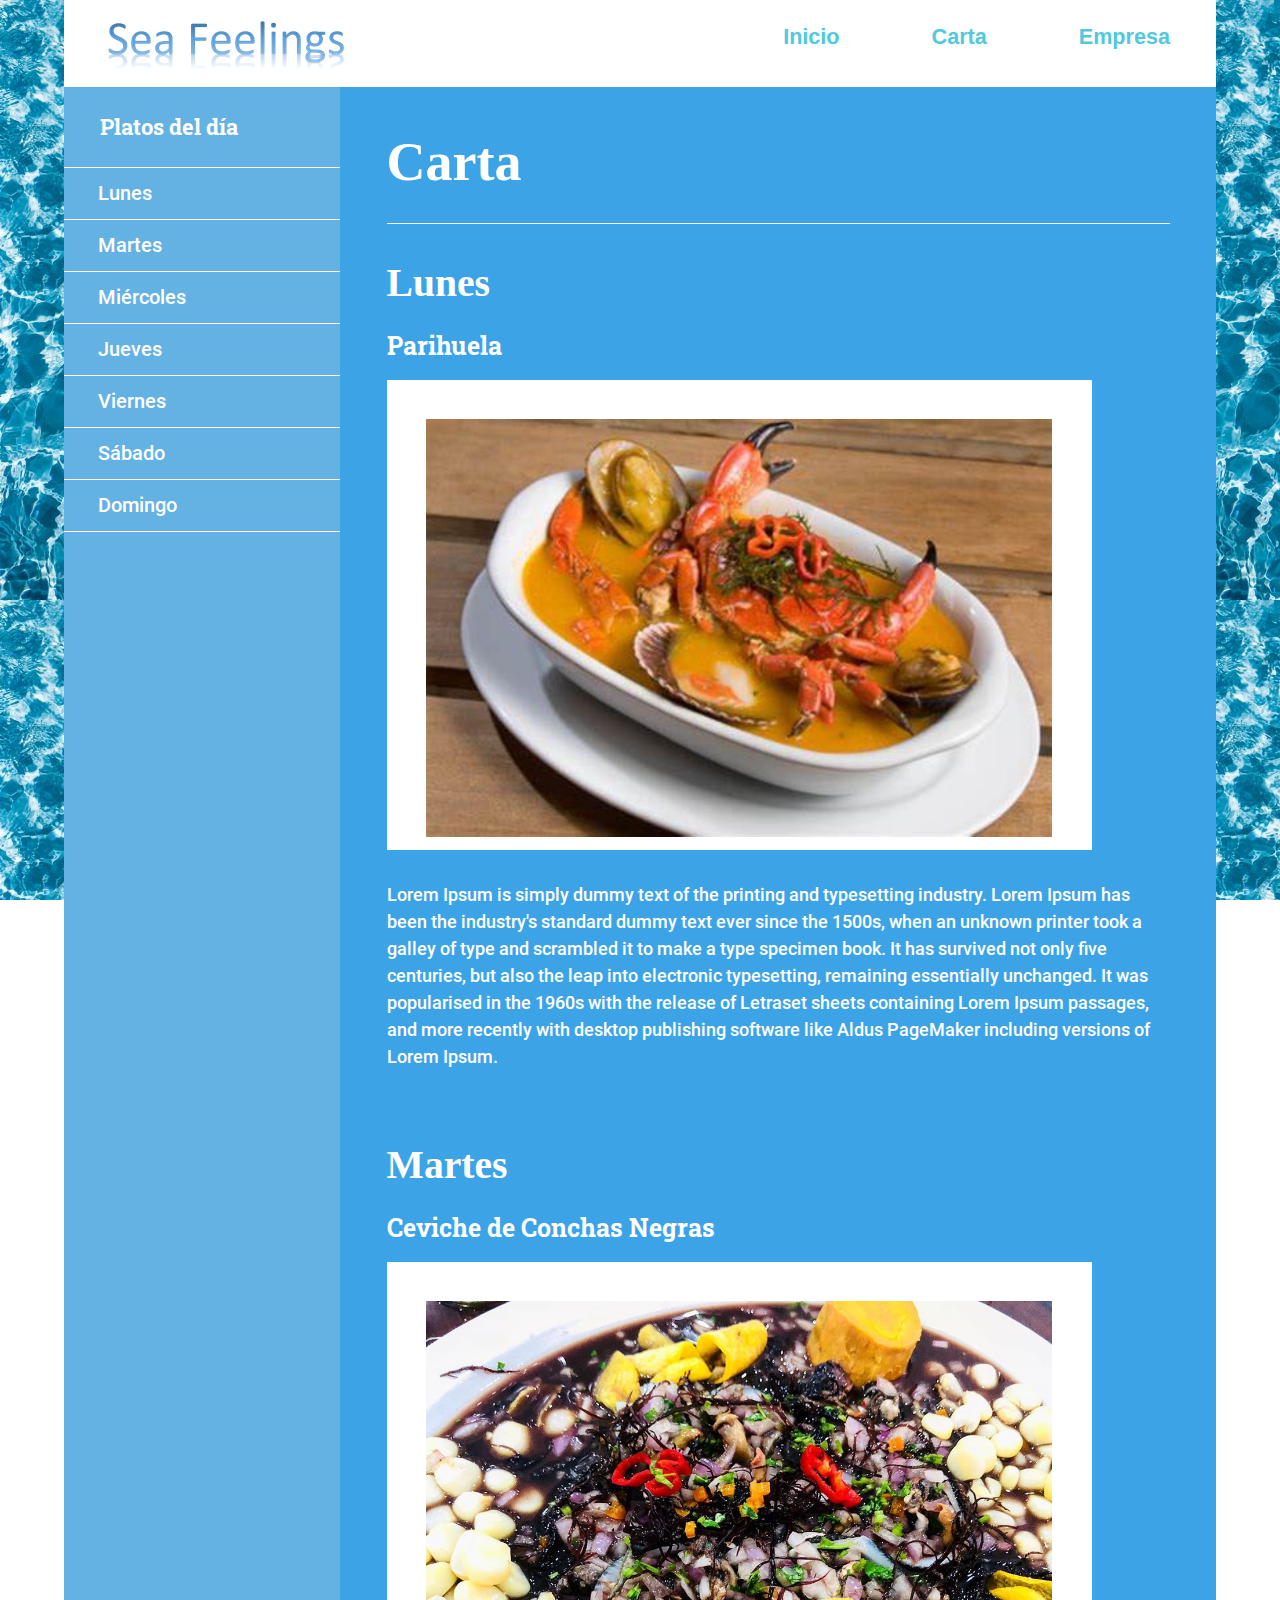
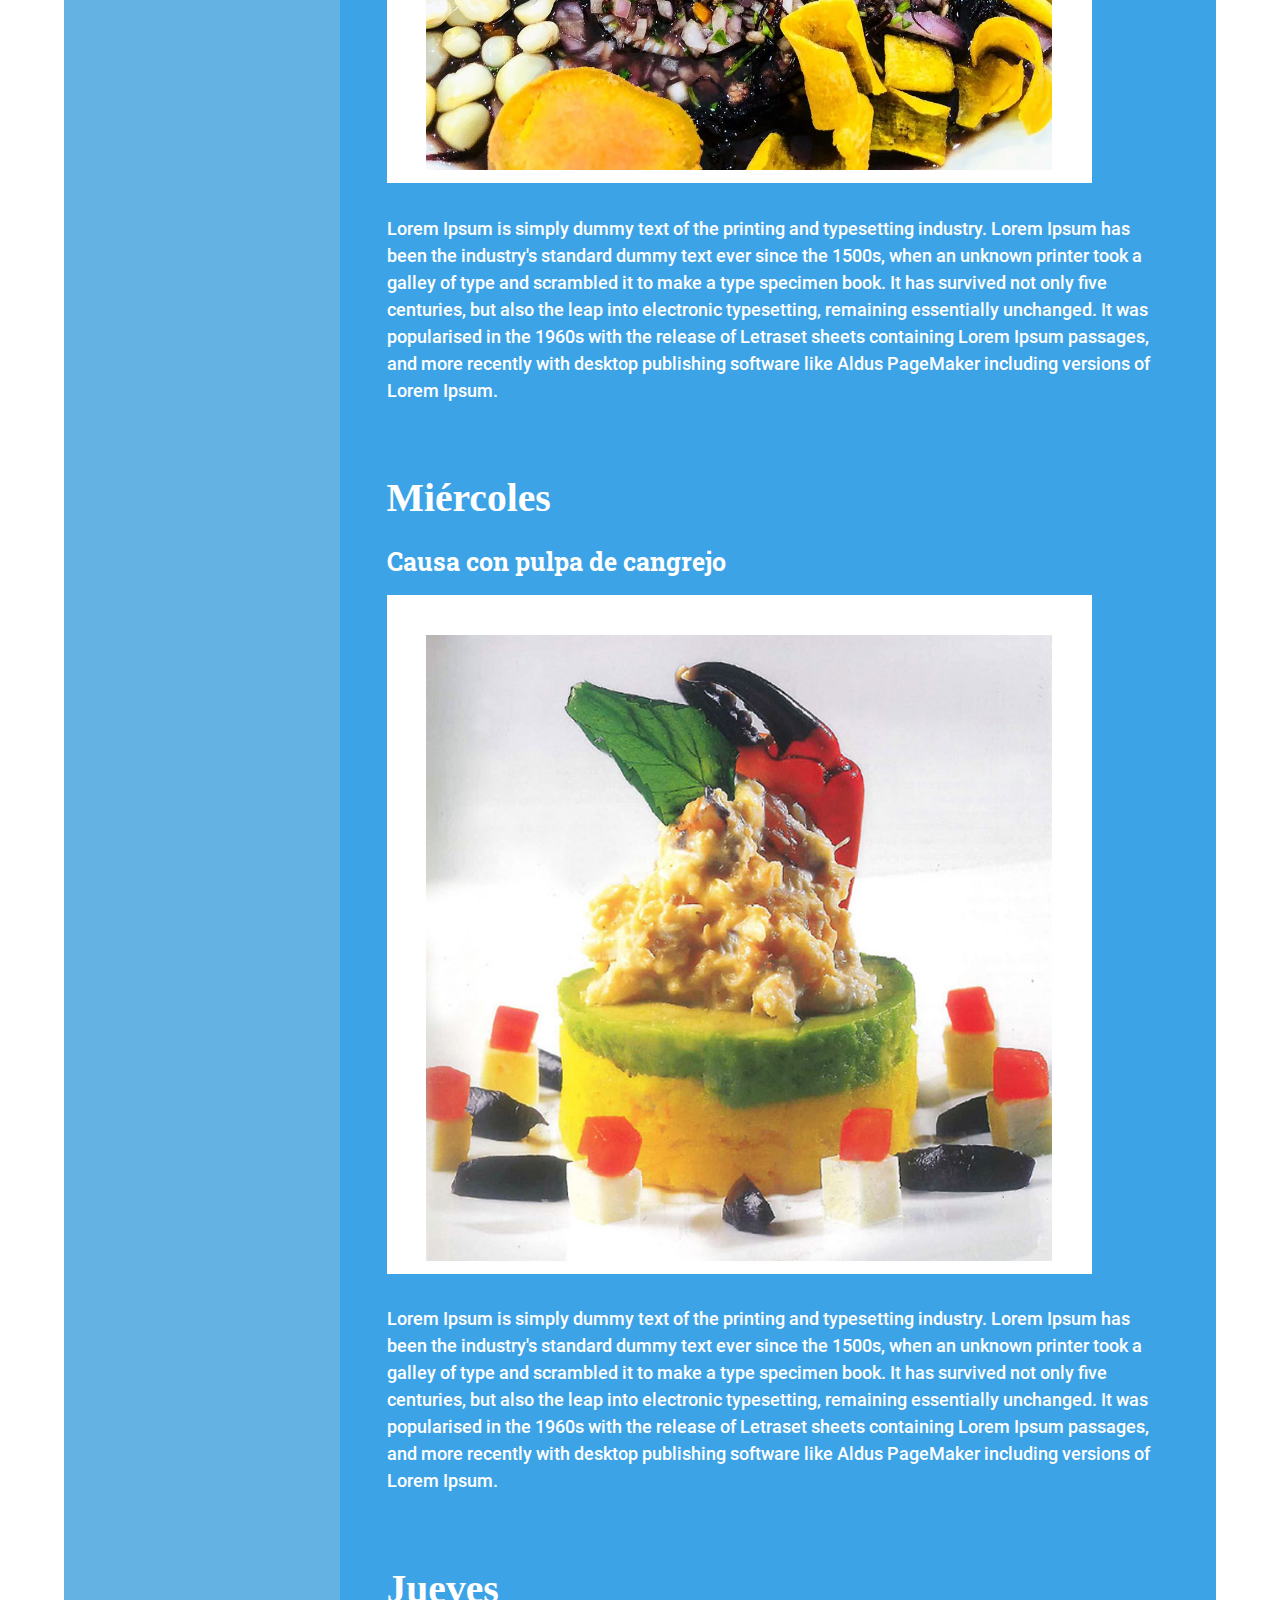
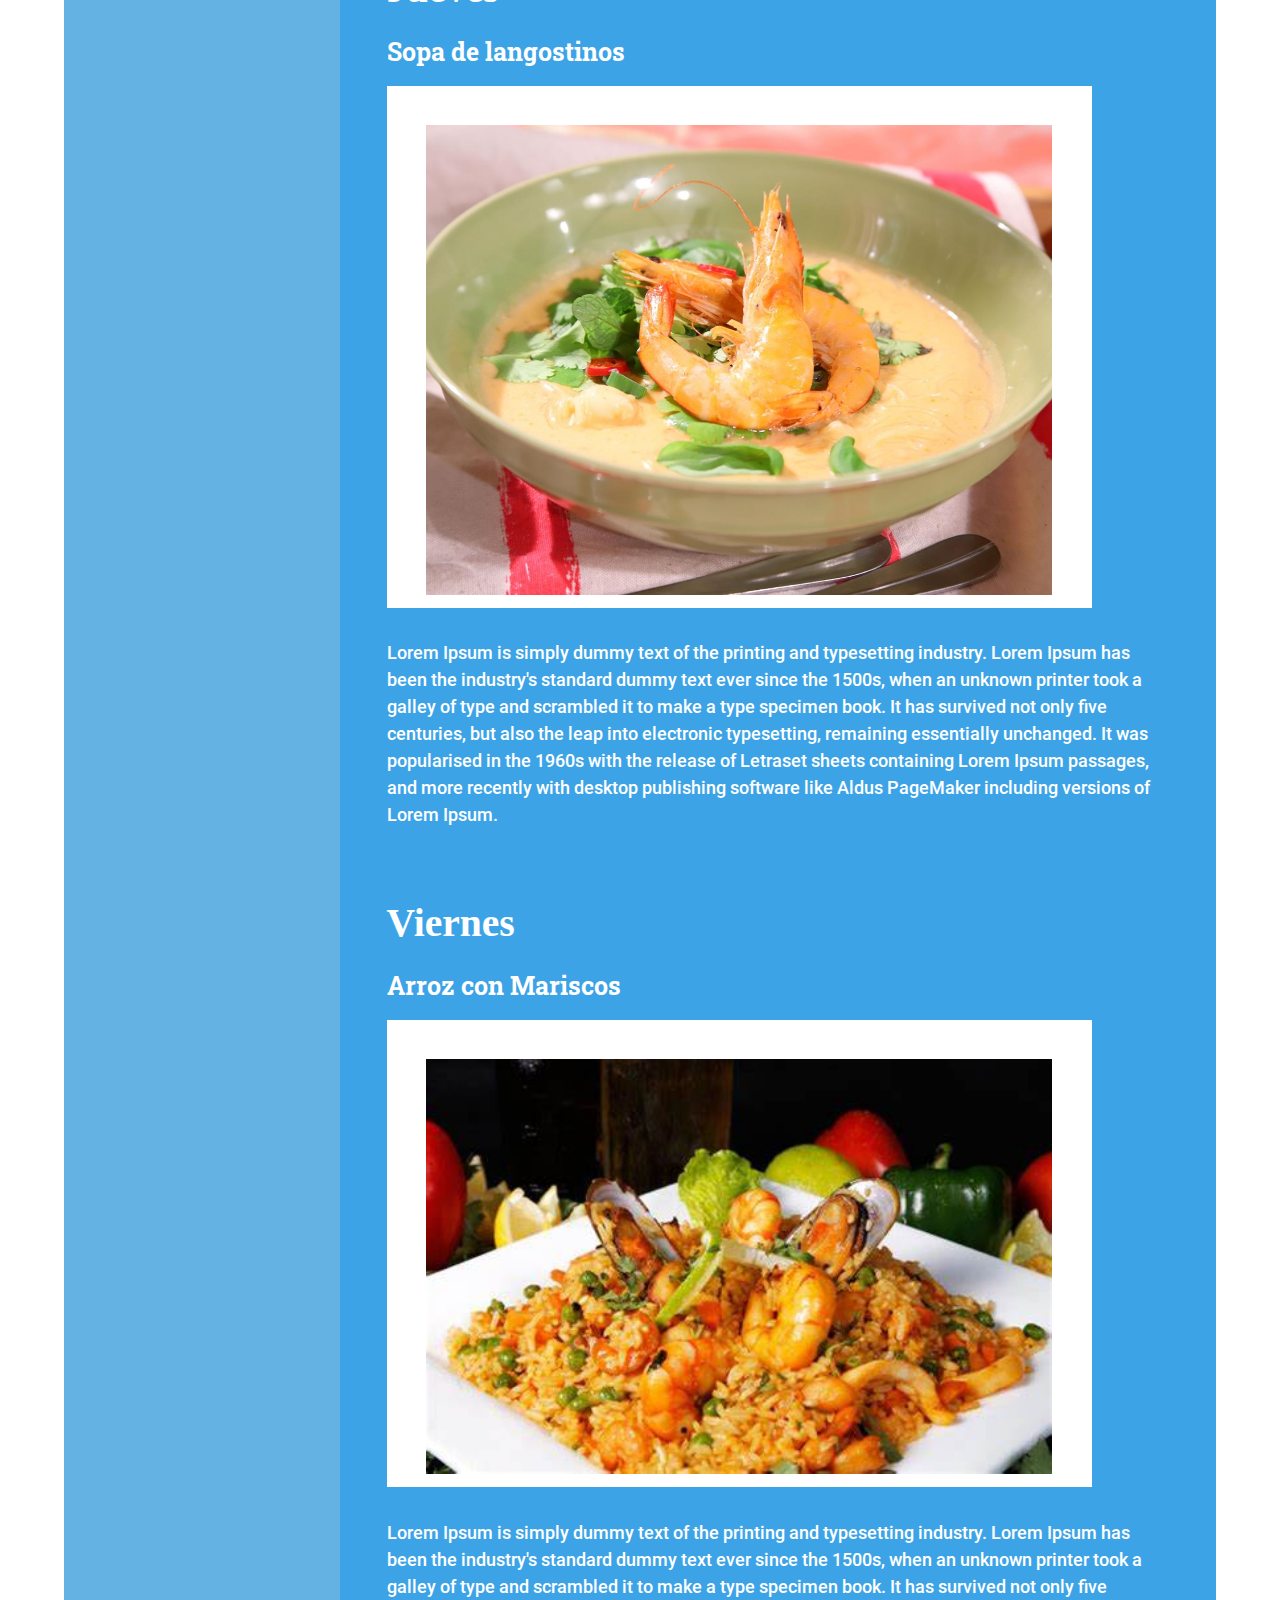
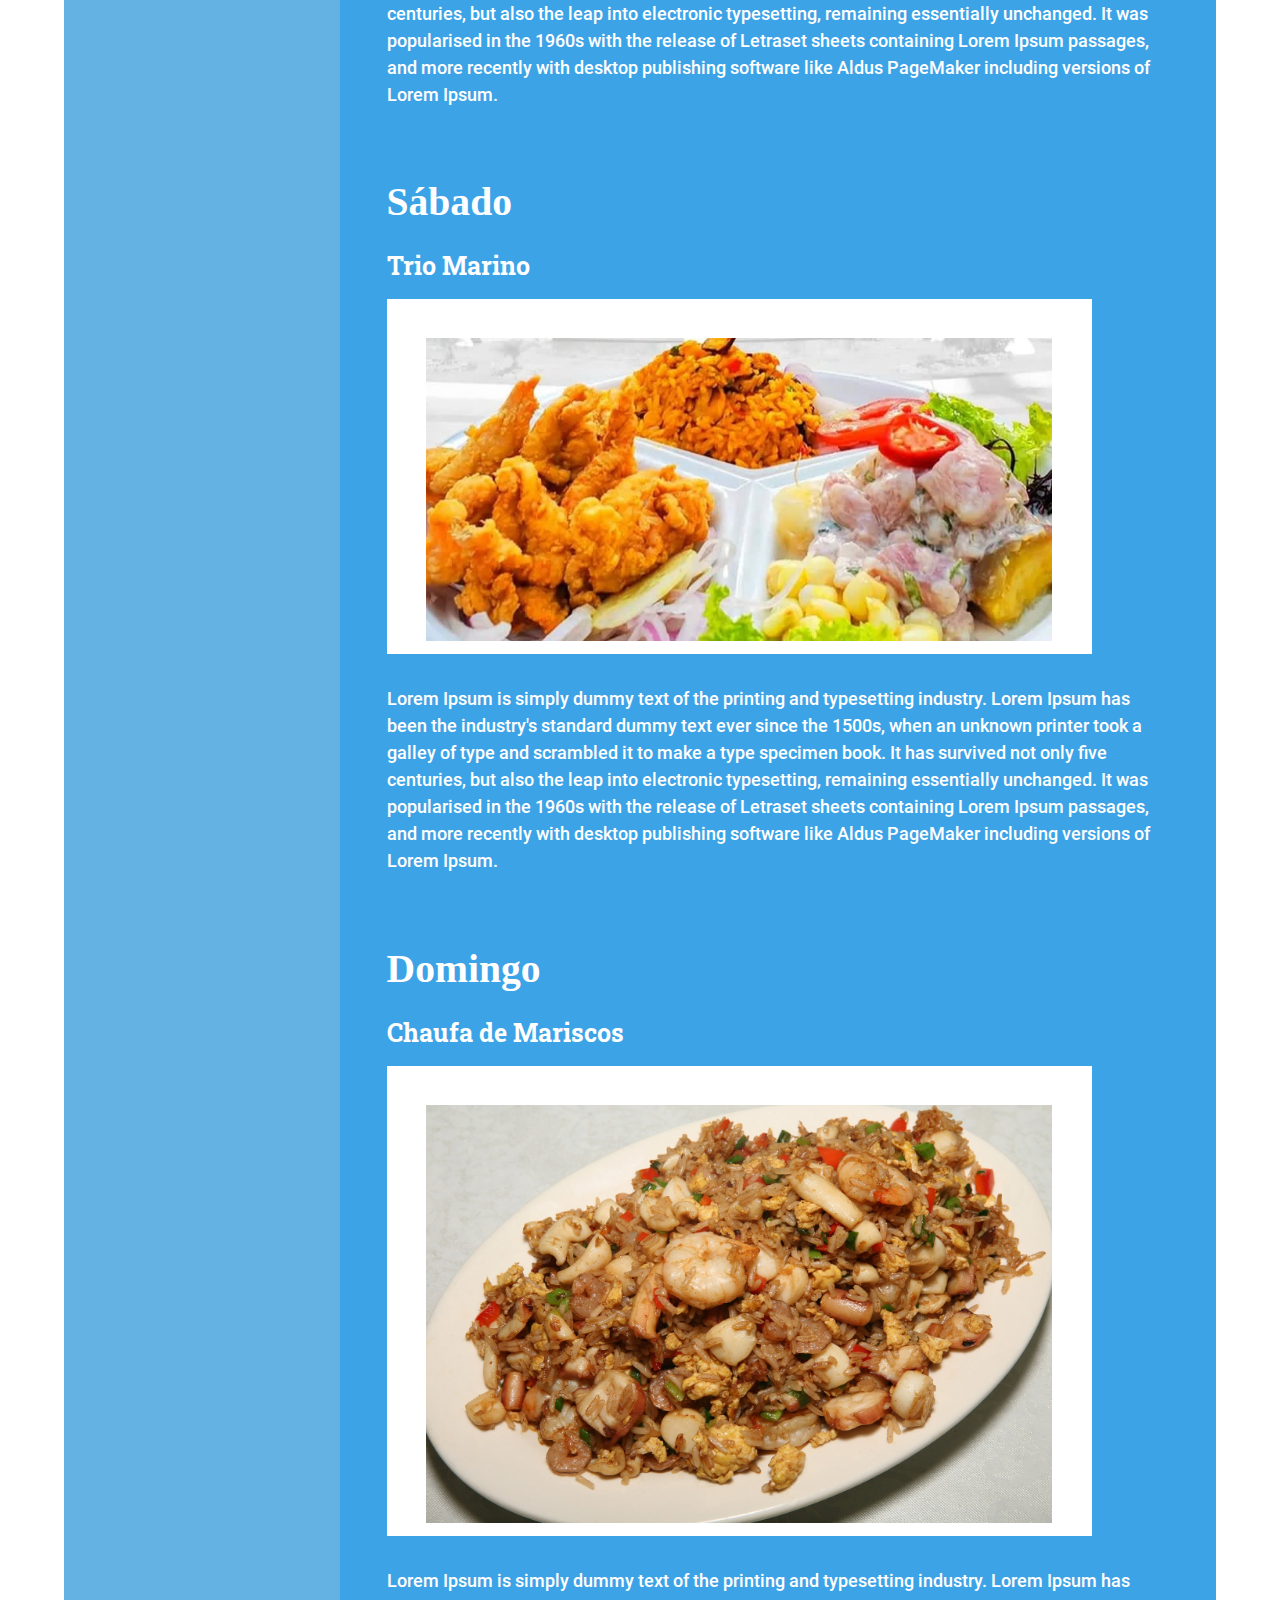
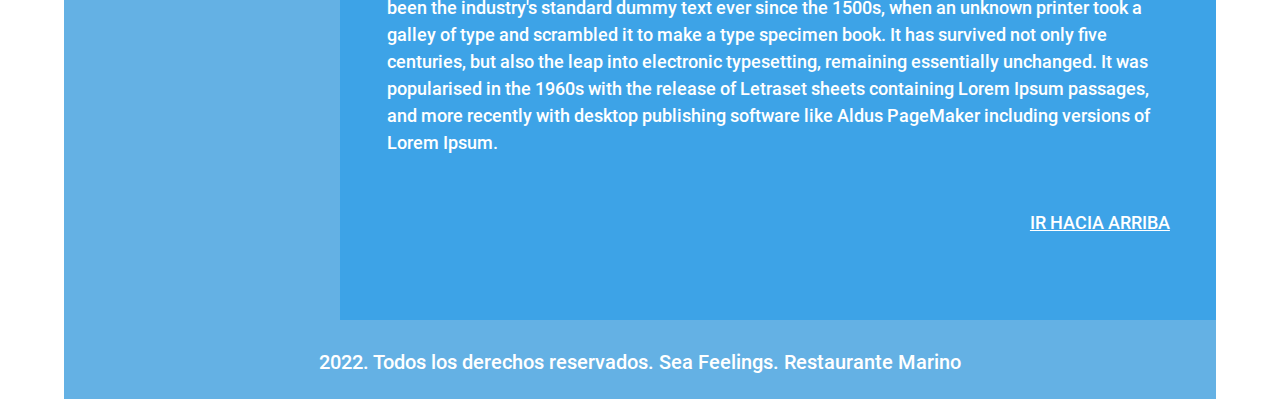
<file: carta.html>
<!doctype html>
<html>
<head>
	<meta charset="utf-8">
	<title>Sopas - Inicio</title>
	<link rel="stylesheet" type="text/css" href="style.css">
	<meta name="viewport" content="width=device-width, initial-scale=1">
	<link rel="stylesheet" href="https://cdnjs.cloudflare.com/ajax/libs/font-awesome/4.7.0/css/font-awesome.min.css">
</head>
<body>
	<header>
		<img src="images/logo.png" class="logo">
		<div class="topnav" id="myTopnav">
			<a href="index.html" class="top_menu">Inicio</a>
			<a href="carta.html" class="top_menu">Carta</a>
			<a href="empresa.html" class="top_menu">Empresa</a>
			<a href="javascript:void(0);" class="icon" onclick="myFunction()">
			    <i class="fa fa-bars"></i>
			</a>
		</div>
	</header>
	<main class="fondo-main-interno" id="arriba">
		<aside class="sidenav" id="mySidenav">
			<h5 style="color: #fff; padding: 24px 36px 8px 36px;">Platos del día</h5>
			<a href="#titular-carta-01" class="side_menu" style="border-top: 1px #fff solid;">Lunes</a>
			<a href="#titular-carta-02" class="side_menu">Martes</a>
			<a href="#titular-carta-03" class="side_menu">Miércoles</a>
			<a href="#titular-carta-04" class="side_menu">Jueves</a>
			<a href="#titular-carta-05" class="side_menu">Viernes</a>
			<a href="#titular-carta-06" class="side_menu">Sábado</a>
			<a href="#titular-carta-07" class="side_menu">Domingo</a>
			<a href="javascript:void(0);" class="icon2" onclick="myFunction2()">
			    <i class="fa fa-bars"></i>
			</a>
		</aside>
		<div class="section-interno">
			<h1 style="border-bottom: 1px solid #fff; padding-bottom: 20px; width: 100%; margin-bottom: 30px;">Carta</h1>
			<section>
				<h2 id="titular-carta-01">Lunes</h2>
				<h4>Parihuela</h4>
				<figure>
					<img src="images/parihuela.jpg">
				</figure>
				<p style="color:#fff">
					Lorem Ipsum is simply dummy text of the printing and typesetting industry. Lorem Ipsum has been the industry's standard dummy text ever since the 1500s, when an unknown printer took a galley of type and scrambled it to make a type specimen book. It has survived not only five centuries, but also the leap into electronic typesetting, remaining essentially unchanged. It was popularised in the 1960s with the release of Letraset sheets containing Lorem Ipsum passages, and more recently with desktop publishing software like Aldus PageMaker including versions of Lorem Ipsum. 
				</p>
			</section>
			<section>
				<h2 id="titular-carta-02">Martes</h2>
				<h4>Ceviche de Conchas Negras</h4>
				<figure>
					<img src="images/ceviche conchas negras.jpg">
				</figure>
				<p style="color:#fff">
					Lorem Ipsum is simply dummy text of the printing and typesetting industry. Lorem Ipsum has been the industry's standard dummy text ever since the 1500s, when an unknown printer took a galley of type and scrambled it to make a type specimen book. It has survived not only five centuries, but also the leap into electronic typesetting, remaining essentially unchanged. It was popularised in the 1960s with the release of Letraset sheets containing Lorem Ipsum passages, and more recently with desktop publishing software like Aldus PageMaker including versions of Lorem Ipsum. 
				</p>
			</section>
			<section>
				<h2 id="titular-carta-03">Miércoles</h2>
				<h4>Causa con pulpa de cangrejo</h4>
				<figure>
					<img src="images/causa de cangrejo.jpg">
				</figure>
				<p style="color:#fff">
					Lorem Ipsum is simply dummy text of the printing and typesetting industry. Lorem Ipsum has been the industry's standard dummy text ever since the 1500s, when an unknown printer took a galley of type and scrambled it to make a type specimen book. It has survived not only five centuries, but also the leap into electronic typesetting, remaining essentially unchanged. It was popularised in the 1960s with the release of Letraset sheets containing Lorem Ipsum passages, and more recently with desktop publishing software like Aldus PageMaker including versions of Lorem Ipsum. 
				</p>
			</section>
			<section>
				<h2 id="titular-carta-04">Jueves</h2>
				<h4>Sopa de langostinos</h4>
				<figure>
					<img src="images/sopa de langostinos.jpg">
				</figure>
				<p style="color:#fff">
					Lorem Ipsum is simply dummy text of the printing and typesetting industry. Lorem Ipsum has been the industry's standard dummy text ever since the 1500s, when an unknown printer took a galley of type and scrambled it to make a type specimen book. It has survived not only five centuries, but also the leap into electronic typesetting, remaining essentially unchanged. It was popularised in the 1960s with the release of Letraset sheets containing Lorem Ipsum passages, and more recently with desktop publishing software like Aldus PageMaker including versions of Lorem Ipsum. 
				</p>
			</section>
			<section>
				<h2 id="titular-carta-05">Viernes</h2>
				<h4>Arroz con Mariscos</h4>
				<figure>
					<img src="images/arroz con mariscos.jpg">
				</figure>
				<p style="color:#fff">
					Lorem Ipsum is simply dummy text of the printing and typesetting industry. Lorem Ipsum has been the industry's standard dummy text ever since the 1500s, when an unknown printer took a galley of type and scrambled it to make a type specimen book. It has survived not only five centuries, but also the leap into electronic typesetting, remaining essentially unchanged. It was popularised in the 1960s with the release of Letraset sheets containing Lorem Ipsum passages, and more recently with desktop publishing software like Aldus PageMaker including versions of Lorem Ipsum. 
				</p>
			</section>
			<section>
				<h2 id="titular-carta-06">Sábado</h2>
				<h4>Trio Marino</h4>
				<figure>
					<img src="images/trio.jpg">
				</figure>
				<p style="color:#fff">
					Lorem Ipsum is simply dummy text of the printing and typesetting industry. Lorem Ipsum has been the industry's standard dummy text ever since the 1500s, when an unknown printer took a galley of type and scrambled it to make a type specimen book. It has survived not only five centuries, but also the leap into electronic typesetting, remaining essentially unchanged. It was popularised in the 1960s with the release of Letraset sheets containing Lorem Ipsum passages, and more recently with desktop publishing software like Aldus PageMaker including versions of Lorem Ipsum. 
				</p>
			</section>
			<section>
				<h2 id="titular-carta-07">Domingo</h2>
				<h4>Chaufa de Mariscos</h4>
				<figure>
					<img src="images/chaufa.jpg">
				</figure>
				<p style="color:#fff">
					Lorem Ipsum is simply dummy text of the printing and typesetting industry. Lorem Ipsum has been the industry's standard dummy text ever since the 1500s, when an unknown printer took a galley of type and scrambled it to make a type specimen book. It has survived not only five centuries, but also the leap into electronic typesetting, remaining essentially unchanged. It was popularised in the 1960s with the release of Letraset sheets containing Lorem Ipsum passages, and more recently with desktop publishing software like Aldus PageMaker including versions of Lorem Ipsum. 
				</p>
				<br>
				<p><a href="#arriba" class="enlace-arriba" style="color:#fff">IR HACIA ARRIBA</a></p>
			</section>
			
		</div>
	</main>
	<footer>
		<p style="text-align: center;color:#fff;font-size: 20px;">2022. Todos los derechos reservados. Sea Feelings. Restaurante Marino</p>
	</footer>
	<script>
		function myFunction() {
		  var x = document.getElementById("myTopnav");
		  if (x.className === "topnav") {
		    x.className += " responsive";
		  } else {
		    x.className = "topnav";
		  }
		}
	</script>
	<script>
		function myFunction2() {
		  var x = document.getElementById("mySidenav");
		  if (x.className === "sidenav") {
		    x.className += " responsive2";
		  } else {
		    x.className = "sidenav";
		  }
		}
	</script>
</body>
</html>
</file>
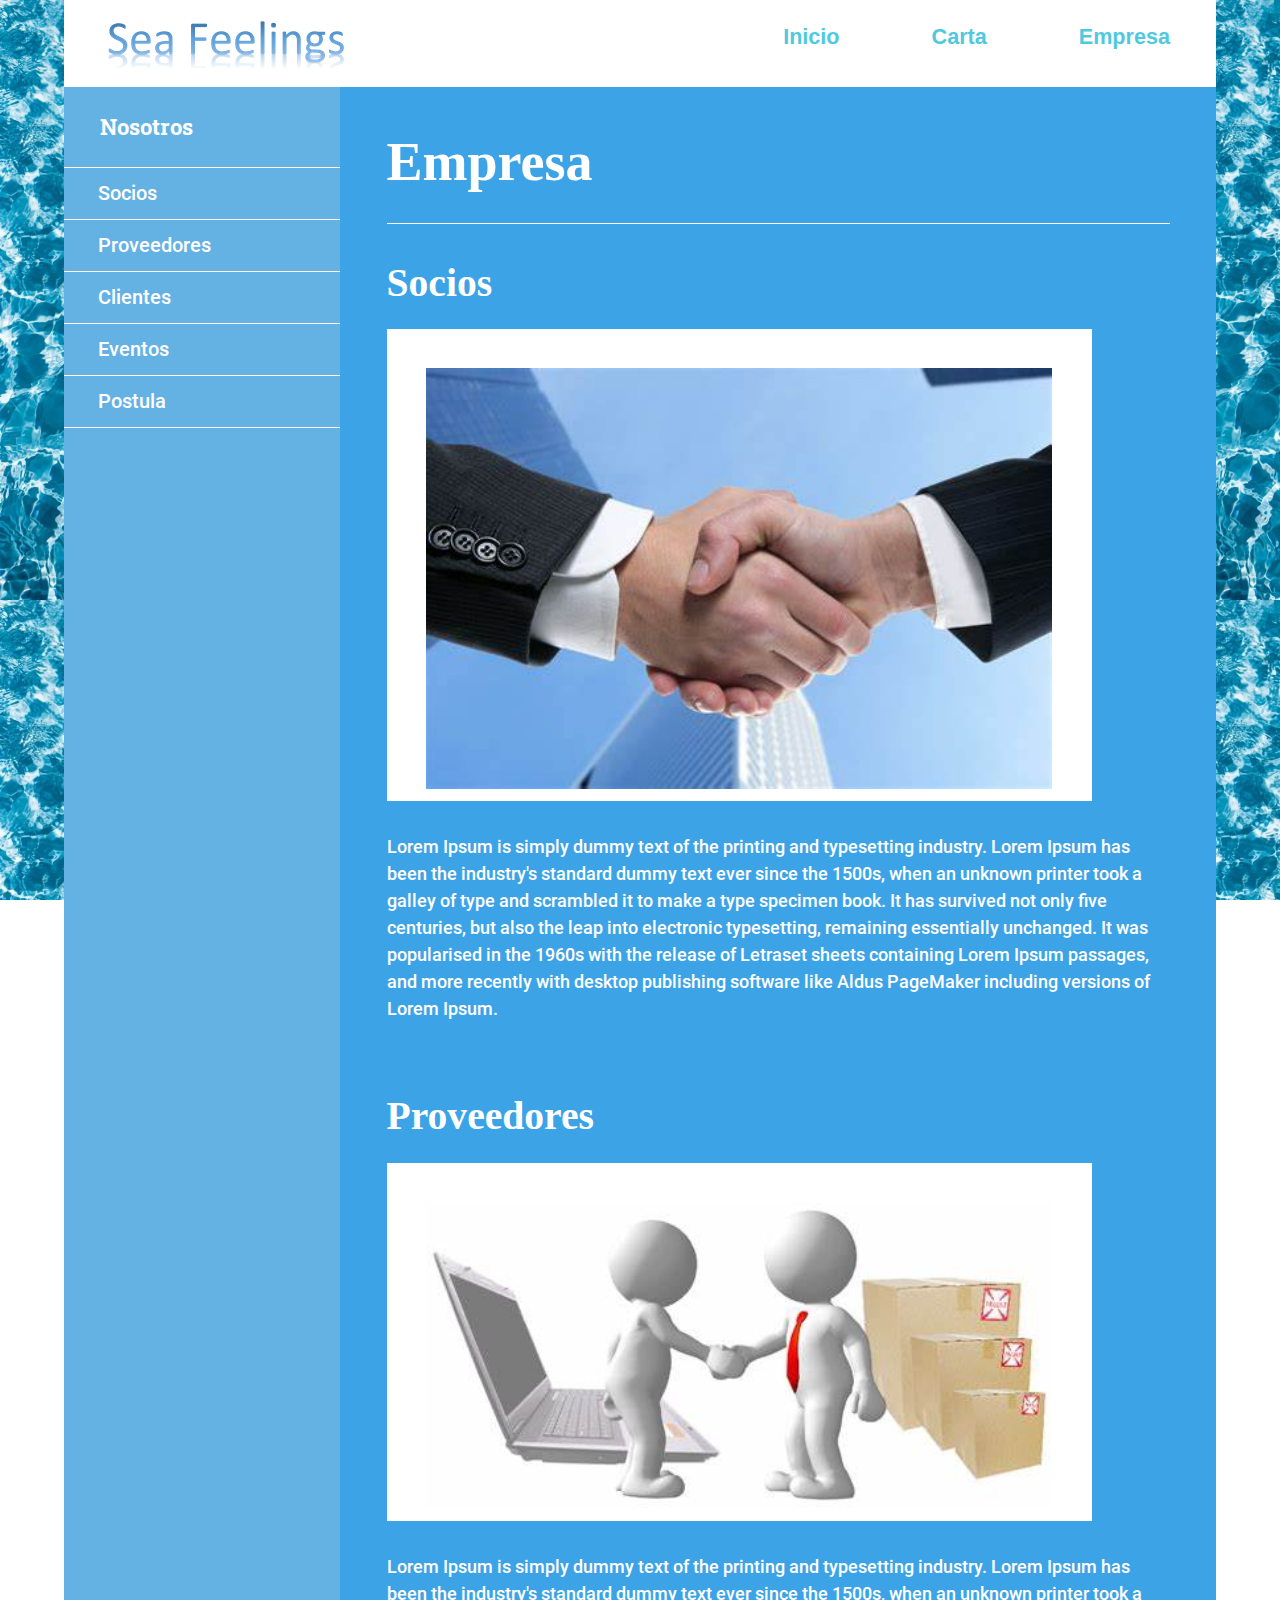
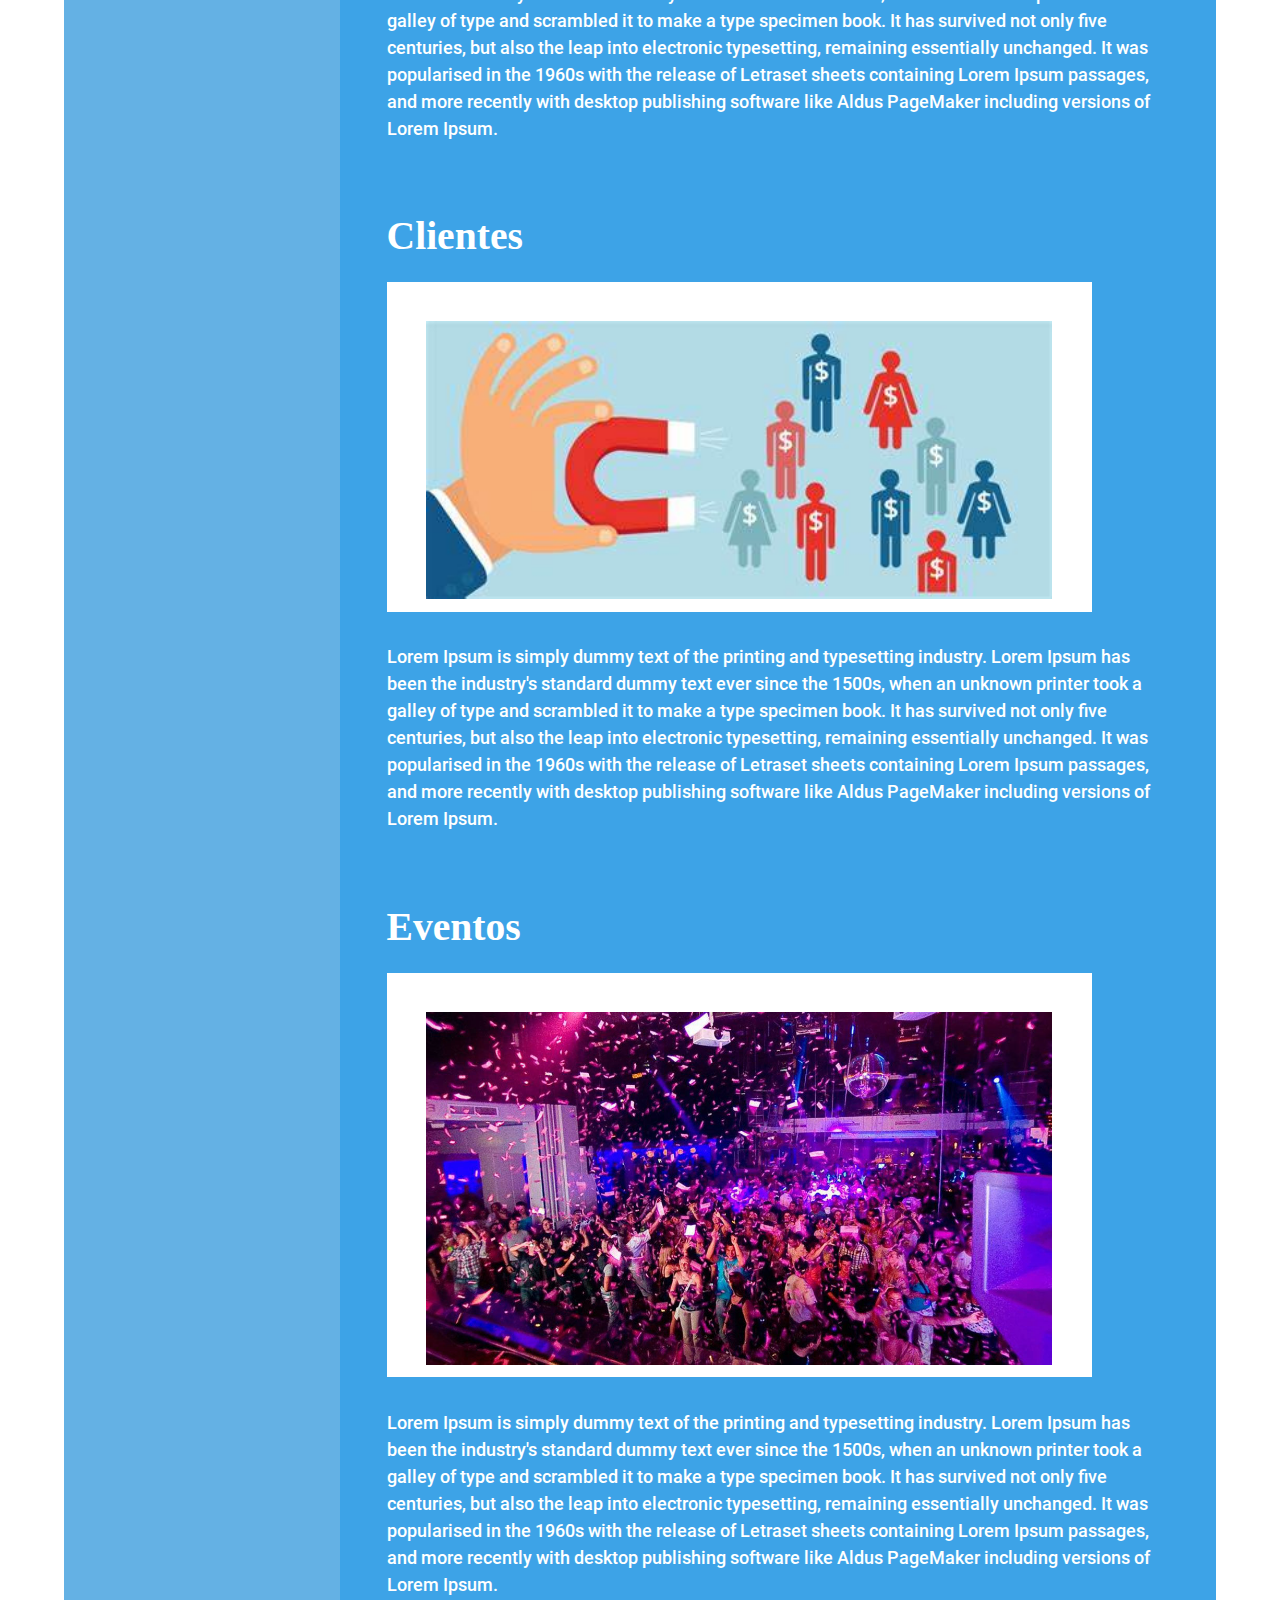
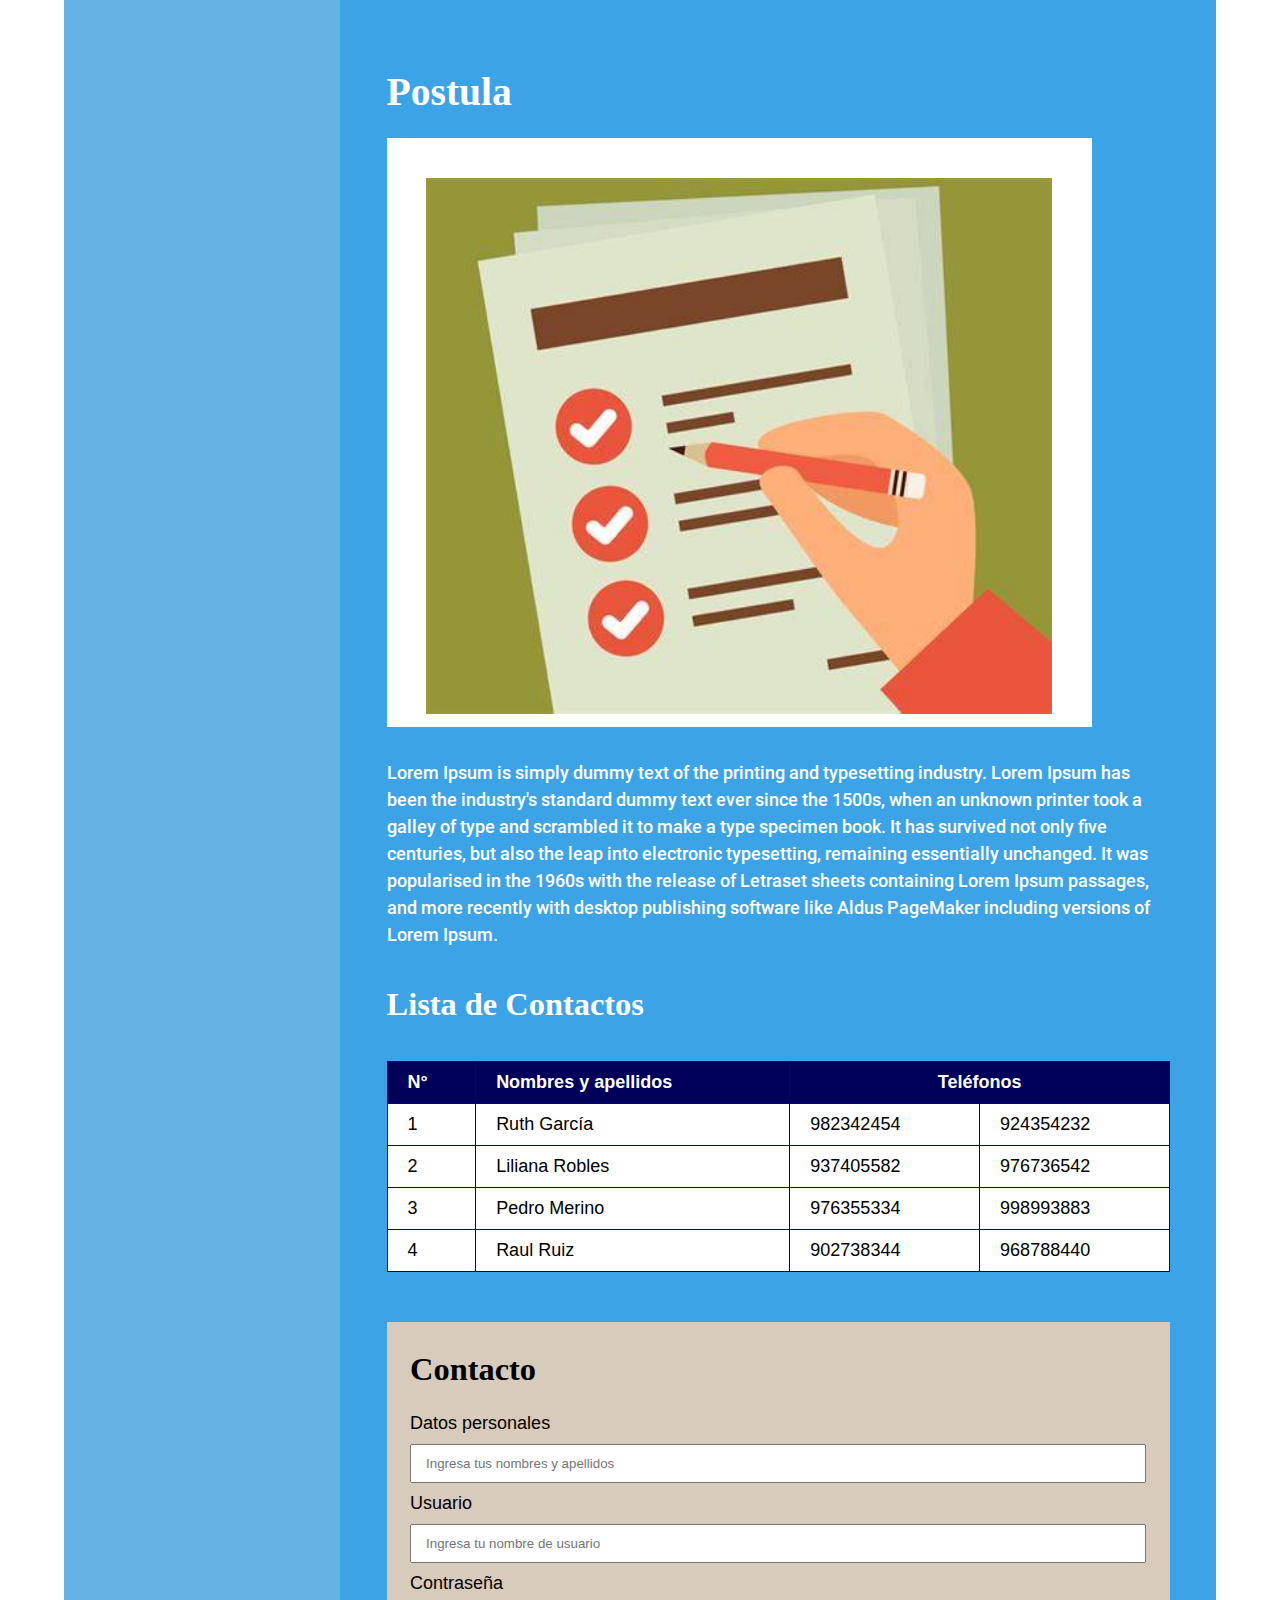
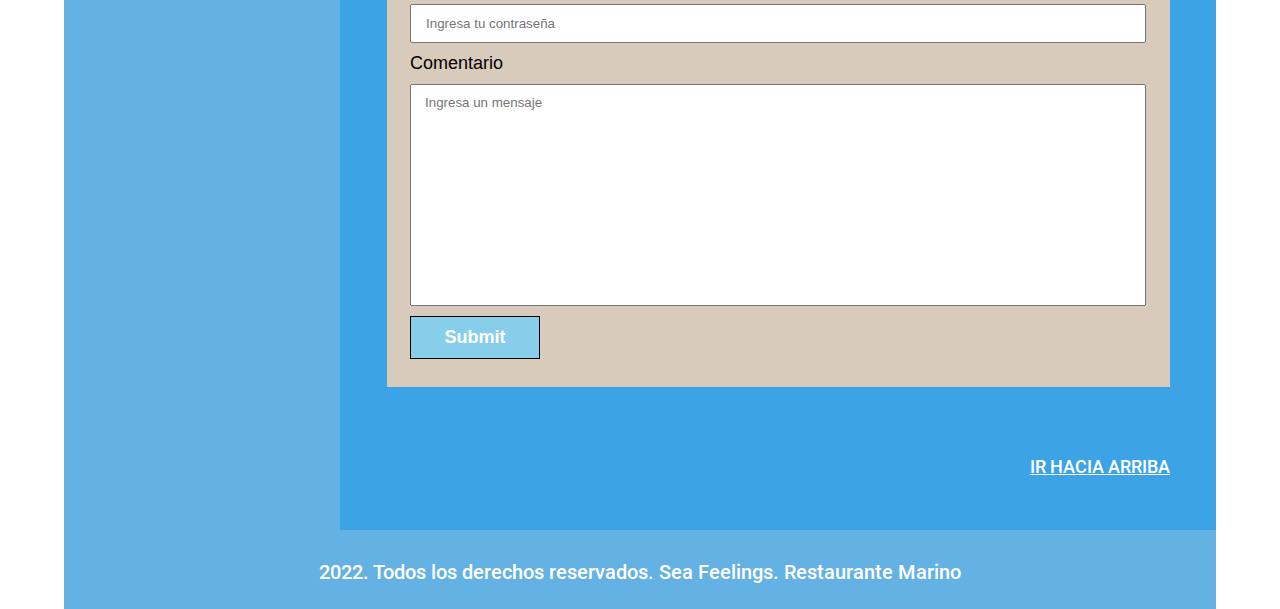
<file: empresa.html>
<!doctype html>
<html>
<head>
	<meta charset="utf-8">
	<title>Sopas - Inicio</title>
	<link rel="stylesheet" type="text/css" href="style.css">
	<meta name="viewport" content="width=device-width, initial-scale=1">
	<link rel="stylesheet" href="https://cdnjs.cloudflare.com/ajax/libs/font-awesome/4.7.0/css/font-awesome.min.css">
</head>
<body>
	<header>
		<img src="images/logo.png" class="logo">
		<div class="topnav" id="myTopnav">
			<a href="index.html" class="top_menu">Inicio</a>
			<a href="carta.html" class="top_menu">Carta</a>
			<a href="empresa.html" class="top_menu">Empresa</a>
			<a href="javascript:void(0);" class="icon" onclick="myFunction()">
			    <i class="fa fa-bars"></i>
			</a>
		</div>
	</header>
	<main class="fondo-main-interno" id="arriba">
		<aside class="sidenav" id="mySidenav">
			<h5 style="color: #fff; padding: 24px 36px 8px 36px;">Nosotros</h5>
				<a href="#titular-empresa-01" class="side_menu" style="border-top: 1px #fff solid;">Socios</a>
				<a href="#titular-empresa-02" class="side_menu">Proveedores</a>
				<a href="#titular-empresa-03" class="side_menu">Clientes</a>
				<a href="#titular-empresa-04" class="side_menu">Eventos</a>
				<a href="#titular-empresa-05" class="side_menu">Postula</a>
				<a href="javascript:void(0);" class="icon2" onclick="myFunction2()">
			    	<i class="fa fa-bars"></i>
				</a>
		</aside>
		<div class="section-interno">
			<h1 style="border-bottom: 1px solid #fff; padding-bottom: 20px; width: 100%; margin-bottom: 30px;">Empresa</h1>
			<section>
				<h2 id="titular-empresa-01">Socios</h2>
				<figure>
					<img src="images/socios.jpg">
				</figure>
				<p style="color:#fff">
					Lorem Ipsum is simply dummy text of the printing and typesetting industry. Lorem Ipsum has been the industry's standard dummy text ever since the 1500s, when an unknown printer took a galley of type and scrambled it to make a type specimen book. It has survived not only five centuries, but also the leap into electronic typesetting, remaining essentially unchanged. It was popularised in the 1960s with the release of Letraset sheets containing Lorem Ipsum passages, and more recently with desktop publishing software like Aldus PageMaker including versions of Lorem Ipsum. 
				</p>
			</section>
			<section>
				<h2 id="titular-empresa-02">Proveedores</h2>
				<figure>
					<img src="images/prov.jpg">
				</figure>
				<p style="color:#fff">
					Lorem Ipsum is simply dummy text of the printing and typesetting industry. Lorem Ipsum has been the industry's standard dummy text ever since the 1500s, when an unknown printer took a galley of type and scrambled it to make a type specimen book. It has survived not only five centuries, but also the leap into electronic typesetting, remaining essentially unchanged. It was popularised in the 1960s with the release of Letraset sheets containing Lorem Ipsum passages, and more recently with desktop publishing software like Aldus PageMaker including versions of Lorem Ipsum. 
				</p>
			</section>
			<section>
				<h2 id="titular-empresa-03">Clientes</h2>
				<figure>
					<img src="images/clients.jpg">
				</figure>
				<p style="color:#fff">
					Lorem Ipsum is simply dummy text of the printing and typesetting industry. Lorem Ipsum has been the industry's standard dummy text ever since the 1500s, when an unknown printer took a galley of type and scrambled it to make a type specimen book. It has survived not only five centuries, but also the leap into electronic typesetting, remaining essentially unchanged. It was popularised in the 1960s with the release of Letraset sheets containing Lorem Ipsum passages, and more recently with desktop publishing software like Aldus PageMaker including versions of Lorem Ipsum. 
				</p>
			</section>
			<section>
				<h2 id="titular-empresa-04">Eventos</h2>
				<figure>
					<img src="images/eventos.jpg">
				</figure>
				<p style="color:#fff">
					Lorem Ipsum is simply dummy text of the printing and typesetting industry. Lorem Ipsum has been the industry's standard dummy text ever since the 1500s, when an unknown printer took a galley of type and scrambled it to make a type specimen book. It has survived not only five centuries, but also the leap into electronic typesetting, remaining essentially unchanged. It was popularised in the 1960s with the release of Letraset sheets containing Lorem Ipsum passages, and more recently with desktop publishing software like Aldus PageMaker including versions of Lorem Ipsum. 
				</p>
			</section>
			<section>
				<h2 id="titular-empresa-05">Postula</h2>
				<figure>
					<img src="images/register.jpg">
				</figure>
				<p style="color:#fff">
					Lorem Ipsum is simply dummy text of the printing and typesetting industry. Lorem Ipsum has been the industry's standard dummy text ever since the 1500s, when an unknown printer took a galley of type and scrambled it to make a type specimen book. It has survived not only five centuries, but also the leap into electronic typesetting, remaining essentially unchanged. It was popularised in the 1960s with the release of Letraset sheets containing Lorem Ipsum passages, and more recently with desktop publishing software like Aldus PageMaker including versions of Lorem Ipsum. 
				</p>
			<table style="background-color: #fff;">
				<caption><h3 style="text-align: left; line-height: 2.4rem;">Lista de Contactos</h3></caption>
				<tr>
					<th>N°</th>
					<th>Nombres y apellidos</th>
					<th colspan="2" style="text-align: center;">Teléfonos</th>
				</tr>
				<tr>
					<td>1</td>
					<td>Ruth García</td>
					<td>982342454</td>
					<td>924354232</td>
				</tr>
				<tr>
					<td>2</td>
					<td>Liliana Robles</td>
					<td>937405582</td>
					<td>976736542</td>
				</tr>
				<tr>
					<td>3</td>
					<td>Pedro Merino</td>
					<td>976355334</td>
					<td>998993883</td>
				</tr>
				<tr>
					<td>4</td>
					<td>Raul Ruiz</td>
					<td>902738344</td>
					<td>968788440</td>
				</tr>
			</table>
		</section>
		<section>
			<form  method="get">
				<h3 style="color:black">Contacto</h3>
				<label for="datos">Datos personales</label>
				<input type="text" placeholder="Ingresa tus nombres y apellidos" id="datos">
				<label for="user">Usuario</label>
				<input type="text" placeholder="Ingresa tu nombre de usuario" id="user">
				<label for="pwd">Contraseña</label>
				<input type="password" placeholder="Ingresa tu contraseña" id="pwd">
				<label for="mensaje">Comentario</label>
				<textarea placeholder="Ingresa un mensaje" id="mensaje"></textarea>
				<input style="color:#fff;background-color: skyblue;" type="submit">
			</form>
		</section>
		<p><a href="#arriba" class="enlace-arriba" style="color:#fff">IR HACIA ARRIBA</a></p>
		</div>
	</main>
	<footer>
		<p style="text-align: center;color:#fff;font-size: 20px;">2022. Todos los derechos reservados. Sea Feelings. Restaurante Marino</p>
	</footer>
	<script>
		function myFunction() {
		  var x = document.getElementById("myTopnav");
		  if (x.className === "topnav") {
		    x.className += " responsive";
		  } else {
		    x.className = "topnav";
		  }
		}
	</script>
	<script>
		function myFunction2() {
		  var x = document.getElementById("mySidenav");
		  if (x.className === "sidenav") {
		    x.className += " responsive2";
		  } else {
		    x.className = "sidenav";
		  }
		}
	</script>
</body>
</html>
</file>
<file: style.css>
* {
	margin: 0;
	padding: 0;
	scroll-behavior: smooth;
	/*box-sizing: border-box;*/
}
html {
	scroll-padding-top: 144px;
}
body {
	margin: 0;
	padding: 0;
	background: url(images/water.jpg) fixed;
}

/* === ESTRUCTURA === */
header {
	width: 90%;
	height: 100%;
	overflow: hidden;
	background: rgb(255, 255, 255);
	margin: 0 auto;
	padding: 0.8% 0;
	text-align: center;
	position: sticky;
	top: 0;
	z-index: 1000;
}
.logo {
	float: left; 
	padding-left: 3%;
}
nav {
	height: auto;
}
main {
	width: 90%;
	height: auto;
	overflow: hidden;
	margin: 0 auto;
}
.fondo-main-index {
	width: 90%;
	background: #fff url(images/resort.jpg) top left no-repeat;
}
.intro {
	width: 50%;
	height: 100%;
	overflow: hidden;
	margin: 10% 0 10% 0;
	padding: 0 4% 2% 4%;
}
.fondo-main-interno {
	background: rgb(100, 177, 228);
	display: flex;
	flex-direction: row;
}
.section-interno {
	width: 68%;
	float: left;
	background: rgb(61, 163, 231);
	padding: 3% 4%;
	display: flex;
	flex-direction: column;
	flex-wrap: wrap;
	align-items: stretch;
}
.section-interno section {
	width: 100%;
	margin-bottom: 50px;
}
section {
	margin-bottom: 2%;
}
aside {
	width: 24%;
	float: left;
	background: rgb(100, 177, 228);
}
footer {
	width: 86%;
	height: auto;
	background: rgb(100, 177, 228);
	margin: 0 auto;
	padding: 0.5% 2% 0.1% 2%;
	z-index: 10;
}
/* === FIN DE ESTRUCTURA === */

/* === MENU SUPERIOR  === */
a.top_menu:link, a.top_menu:visited {
	font-family: sans-serif;
	font-weight: bold;
	font-size: 1.2rem;
	color: #50c9df;
	text-decoration: none;
	margin: 0 30px;
	width: auto;
	background: none;
}
a.top_menu:hover {
	color: rgb(152, 182, 228);
}
.top_menu {
	width: 100%;
	background: rgb(116, 182, 226);
	padding: 7px 0;
	display: flex;
	justify-content: center;
}
/*====MENU HAMBURGUESA====*/
.topnav {
  overflow: hidden;
  /*background-color: rgba(204, 184, 163, 0.9);*/
  display: flex;
	justify-content: safe flex-end;
}
.topnav a {
	float: left;
  display: block;
  color: rgb(100, 177, 228);
  text-align: center;
 	padding: 14px 16px;
  text-decoration: none;
  font-size: 17px;
}
.topnav a:hover {
  /*background-color: #CDBAA5;*/
  color: black;
}
.topnav a.active {
  background-color: #CDBAA5;
  color: white;
}
.topnav .icon {
  display: none;
}
@media screen and (max-width: 600px) {

  .topnav a:not(:first-child) {
  	display: none;
  }
  .topnav a.icon {
    float: right;
    display: block;
    margin-top: 3px;
    padding-right: 16px;
  }
  .topnav a {
 		padding: 14px 0;
  }
  .topnav {
  	display: block;
  }

}
@media screen and (max-width: 600px) {

  .topnav.responsive {
  	position: relative;
  }
  .topnav.responsive .icon {
    position: absolute;
    right: 0;
    top: 0;
  }
  .topnav.responsive a {
    float: none;
    display: block;
    text-align: left;
  }
  .topnav {
  	display: block;
  }
  .logo {
	float: none; 
	padding-left: 0;
	padding-top: 1%;
}

}
/* === FIN DE MENU SUPERIOR  === */

/* === MENU LATERAL  === */
a.side_menu:link, a.side_menu:visited {
	font-family: arial, sans-serif;
	font-size: 1.1rem;
	color: #fff;
	text-decoration: none;
	width: auto;
	border-bottom: 1px #fff solid;
	padding: 14px 34px;
}
a.side_menu:hover {
	color: #fff;
	background: #9fc4dd;
}
a.top_menu2:link, a.top_menu2:visited {
	font-family: arial, sans-serif;
	font-weight: bold;
	font-size: 1.2rem;
	color: #6d5f50;
	text-decoration: none;
	margin: 0 30px;
	width: auto;
	background: none;
}
a.top_menu2:hover {
	color: #fff;
}
.top_menu2 {
	display: block;
}
/*====MENU HAMBURGUESA 2====*/
.sidenav {
  overflow: hidden;
}
.sidenav a {
	display: flex;
	flex-direction: column;
  color: rgb(100, 177, 228);
  background: rgb(100, 177, 228);
  text-align: center;
 	padding: 14px 16px;
  text-decoration: none;
  font-size: 17px;
  text-align: left;
}
.sidenav a:hover {
  color: #fff;
}
.sidenav a.active {
  color: white;
}
.sidenav .icon2 {
  display: none;
}
@media screen and (max-width: 768px) {

  .sidenav a:not(:first-child) {
  	display: none;
  }
  .sidenav a.icon2 {
    float: right;
    display: block;
    position: absolute;
    color: white;
    top: 130px;
    right: 0;
  }
  .sidenav {
  	display: block;
  }

}
@media screen and (max-width: 768px) {

  .sidenav.responsive2 {
  	position: relative;
  }
  .sidenav.responsive2 .icon2 {
    position: absolute;
    right: 0;
    top: 15px;
  }
  .sidenav.responsive2 a {
    float: none;
    display: block;
    text-align: left;
  }
  .sidenav {
  	display: block;
  }

}
/* === FIN DE MENU LATERAL  === */

/* === CARRUSEL DE SLIDES === */

/* Slideshow container */
.slideshow-container {
  max-width: 90%;
  position: relative;
  margin: auto;
  margin-bottom: -26px;
}

/* Hide the images by default */
.mySlides {
  display: none;
}

/* Next & previous buttons */
.prev, .next {
  cursor: pointer;
  position: absolute;
  top: 50%;
  width: auto;
  margin-top: -22px;
  padding: 16px;
  color: white;
  font-weight: bold;
  font-size: 18px;
  transition: 0.6s ease;
  border-radius: 0 3px 3px 0;
  user-select: none;
}

/* Position the "next button" to the right */
.next {
  right: 0;
  border-radius: 3px 0 0 3px;
}

/* On hover, add a black background color with a little bit see-through */
.prev:hover, .next:hover {
  background-color: #fff;
}

/* Caption text */
.text {
  color: rgb(100, 177, 228);
  font-size: 15px;
  padding: 0 5%;
  position: absolute;
  bottom: 110px;
  width: 90%;
  text-align: center;
  font-family: arial, sans-serif;
}

/* Number text (1/3 etc) */
.numbertext {
  color: rgb(100, 177, 228);
  font-size: 12px;
  padding: 8px 12px;
  position: absolute;
  top: 0;
}

/* The dots/bullets/indicators */
.circulos {
	text-align:center;
	max-width: 90%;
	margin: 0 auto;
	position: relative;
	bottom: 60px;
}
.dot {
  cursor: pointer;
  height: 15px;
  width: 15px;
  margin: 0 2px;
  background-color: #bbb;
  border-radius: 50%;
  display: inline-block;
  transition: background-color 0.6s ease;
}

.active, .dot:hover {
  background-color: #717171;
}

/* Fading animation */
.fade {
  -webkit-animation-name: fade;
  -webkit-animation-duration: 1.5s;
  animation-name: fade;
  animation-duration: 1.5s;
}

@-webkit-keyframes fade {
  from {opacity: .8}
  to {opacity: 1}
}

@keyframes fade {
  from {opacity: .8}
  to {opacity: 1}
}

/* === FIN DE CARRUSEL DE SLIDES === */

/* === IMAGENES === */
figure {
	background: #fff;
	padding: 5% 5% 1% 5%;
	margin: 2% 0 4% 0;
	width: 80%;
}
figure img {
	width: 100%;
	height: auto;
}
figcaption {
	margin-top: 10px;
}
a img:hover {
	filter: brightness(50%);
}
/* === FIN DE IMAGENES === */

/* === TIPOGRAFÍAS === */
:root {
	font-size: 18px; /* 18 píxeles = 1rem */
}
@font-face {
	font-family: Arial, Helvetica, sans-serif;
	src: url(fonts/RobotoSlab-ExtraBold.ttf);
}
@font-face {
	font-family: arial;
	src: url(fonts/Roboto-Medium.ttf);
}
@font-face {
	font-family: MiFuente_03;
	src: url(fonts/RobotoSlab-Bold.ttf);
}
h1, h2, h3 {
	font-family: MiFuente_01, serif;
	margin-bottom: 15px;
	color: #fff;
}
h4, h5, h6 {
	font-family: MiFuente_03, serif;
	margin-bottom: 15px;
	color: #fff;
}
.intro-text {
	color: white;
	text-shadow: 5px 5px 5px #000;
}
h1 {
	font-size: 3rem;
	line-height: 4.5rem;
}
h2 {
	font-size: 2.2rem;
	line-height: 3.3rem;
}
h3 {
	font-size: 1.8rem;
	line-height: 2.6rem;
}
h4 {
	font-size: 1.4rem;
	line-height: 2rem;
}
h5 {
	font-size: 1.2rem;
	line-height: 1.8rem;
}
h6 {
	font-size: 1rem;
	line-height: 1.5rem;
}
p, .p-little, figcaption, ul, ol {
	font-family: arial, sans-serif;
	margin-bottom: 30px;
}
p {
	font-size: 1rem;
	line-height: 1.5rem;
	margin: 2% 0;
}
.p-little, figcaption {
	font-size: 0.8rem;
	line-height: 1.2rem;
}
.p-little {
	text-align: center;
}
/* === FIN DE TIPOGRAFÍAS === */

/* === ENLACES  === */
a:link {
	color: #930000;
	text-decoration: underline;
}
a:visited {
	color: #930000;
	text-decoration: underline;
}
a:hover {
	color: #6d5f50;
	text-decoration: underline;
}
a:active {
	color: #6d5f50;
	text-decoration: underline;
}
a.enlace-arriba {
	color: #00833D;
	float: right;
}
/* === FIN DE ENLACES  === */

/* === BOTONES  === */
a.boton-estandar:link,  a.boton-estandar:visited {
	padding: 10px 20px;
	font-size: 20px;
	font-family: arial, sans-serif;
	text-align: center;
	text-decoration: none;
	color: #fff;
	background: black;
	width: 100%;
}
a.boton-estandar:hover {
	color: #fff;
	background: #CDBAA5;
	border: 1px solid black;
}
/* === FIN DE BOTONES  === */

/* === LISTAS === */
ul, ol {
	list-style-position: inside;
	margin: 2% 0;
}
/* === FIN DE LISTAS === */

/* === CAJAS FLOAT === */
.caja-productos-inicio {
	padding: 3%;
	width: auto;
	height: 100%;
	overflow: hidden;
	margin: 20px 0;
}
.caja-float {
	float: left;
	width: 50%;
}
.caja-float h3{
	padding: 2%;
}
.caja-float p, .caja-float h6{
	padding: 0 2%;
}
/* === FIN DE CAJAS FLOAT === */

/* === CAJAS FLEXBOX === */
.caja-flex-01 {
	background: #fff;
	display: flex;
	flex-direction: row;
	flex-wrap: wrap;
	justify-content: center;
	align-items: stretch;
	padding: 2% 0;
}
.caja-flex-01 > div {
	background: skyblue;
	width: 26%;
	height: auto;
	margin: 1%;
	padding: 2%;
}
/* === FIN DE CAJAS FLEXBOX === */

/* === FORMULARIOS === */
form {
	display: flex;
	flex-direction: column;
	font-family: 'Open Sans', sans-serif;
	background: #D9CBBB;
	padding: 3%;
}
label, input, textarea {
	margin: 5px 0;
	font-family: 'Open Sans', sans-serif;
}
input, textarea {
	padding: 10px 14px;
}
textarea {
	min-height: 200px;
	max-width: 100%;
	resize: none;
}
input[type=submit] {
	padding: 10px 16px;
	cursor: pointer;
	background: black;
	color: black;
	border: none;
	width: 130px;
	font-weight: bold;
	font-size: 1rem;
	text-align: center;
	border: 1px solid black;
}
input[type=submit]:hover {
	color: black;
	background: #CDBAA5;
	border: 1px solid black;
}
/* === FIN DE FOMRULARIOS === */

/* === TABLAS === */
table, tr, th, td {
	border: 1px solid darkblue;
	border-collapse: collapse;
	font-family: 'Open Sans', sans-serif;
	padding: 10px 20px;
}
table {
	width: 100%;
}
th {
	text-align: left;
	background: #00005b;
	color: white;
}
caption {
	font-weight: bold;
	margin: 20px 0;
	font-size: 1.2rem;
}
.fila-tabla-oscuro {
	background: #CDBAA5;
}
/* === FIN DE TABLAS === */

/* === MEDIA QUERIES TABLET === */
@media screen and (max-width: 768px) {

	header, nav, main, footer {
		width: 100%;
		padding: 0;
	}
	.fondo-main-index {
		background: #e8ded3 url(images/pexels-rachel-claire-5865282-main-sm-pt.jpg) top center no-repeat;
		width: 100%;
		padding: 2% 0;
	}
	.intro {
		width: 80%;
		height: auto;
		overflow: hidden;
		padding: 4%;
		margin: 0 auto;
		margin-top: 50px;
		margin-bottom: 80px;
	}
	.caja-flex-01 > div {
		width: 40%;
	}
	aside, .section-interno {
		width: 100%;
		float: none;
		display: block;
	}
	.section-interno {
		width: 94%;
		padding: 3%;
	}
	.section-interno section {
		margin-bottom: 30px;
	}
	.fondo-main-interno {
		flex-direction: column;
	}
	p.p-little {
		margin: 0;
		padding: 3% 2%;
	}
	table, tr, th, td {
		padding: 2% 3%;
		font-size: 0.8rem;
	}
	caption {
		padding: 0;
		margin: 10px;
	}
	table {
		margin-bottom: 50px;
	}
	.slideshow-container {
		max-width: 100%;
	}
	.text {
		bottom: 0;
	}
	.circulos {
		bottom: -30px;
	}

}
/* === FIN DE MEDIA QUERIES TABLET === */

/* === MEDIA QUERIES SMARTPHONE PROTRAIT === */
@media screen and (max-width: 414px) {

	header, nav, main, footer {
		width: 100%;
		padding: 0;
	}
	aside, .section-interno {
		width: 100%;
		float: none;
		display: block;
	}
	.fondo-main-interno {
		flex-direction: column;
	}
	.fondo-main-index {
		background: #e8ded3 url(images/pexels-rachel-claire-5865282-main-sm-pt.jpg) top center no-repeat;
		width: 100%;
		padding: 2% 0;
	}
	.intro {
		width: 80%;
		height: auto;
		overflow: hidden;
		padding: 4%;
		margin: 0 auto;
		margin-top: 50px;
		margin-bottom: 80px;
	}
	h1.intro-text {
		font-size: 2.4rem;
		line-height: 2.8rem	;
	}
	h2 {
		line-height: 2.8rem;
	}
	p.p-little {
		margin: 0;
		padding: 3% 2%;
	}
	.caja-productos-inicio {
		margin: 0;
	}
	.caja-float {
		width: 94%;
		padding: 5% 3% 0% 3%;
	}
	.caja-flex-01 > div {
		width: 82%;
		padding: 4%;
	}
	.section-interno {
		width: 88%;
		padding: 6%;
	}
	.section-interno section {
		margin-bottom: 30px;
	}
	table, tr, th, td {
		padding: 2%;
		font-size: 0.6rem;
	}
	.slideshow-container {
		max-width: 100%;
	}

}
/* === FIN DE MEDIA QUERIES SMARTPHONE PROTRAIT === */
</file>
